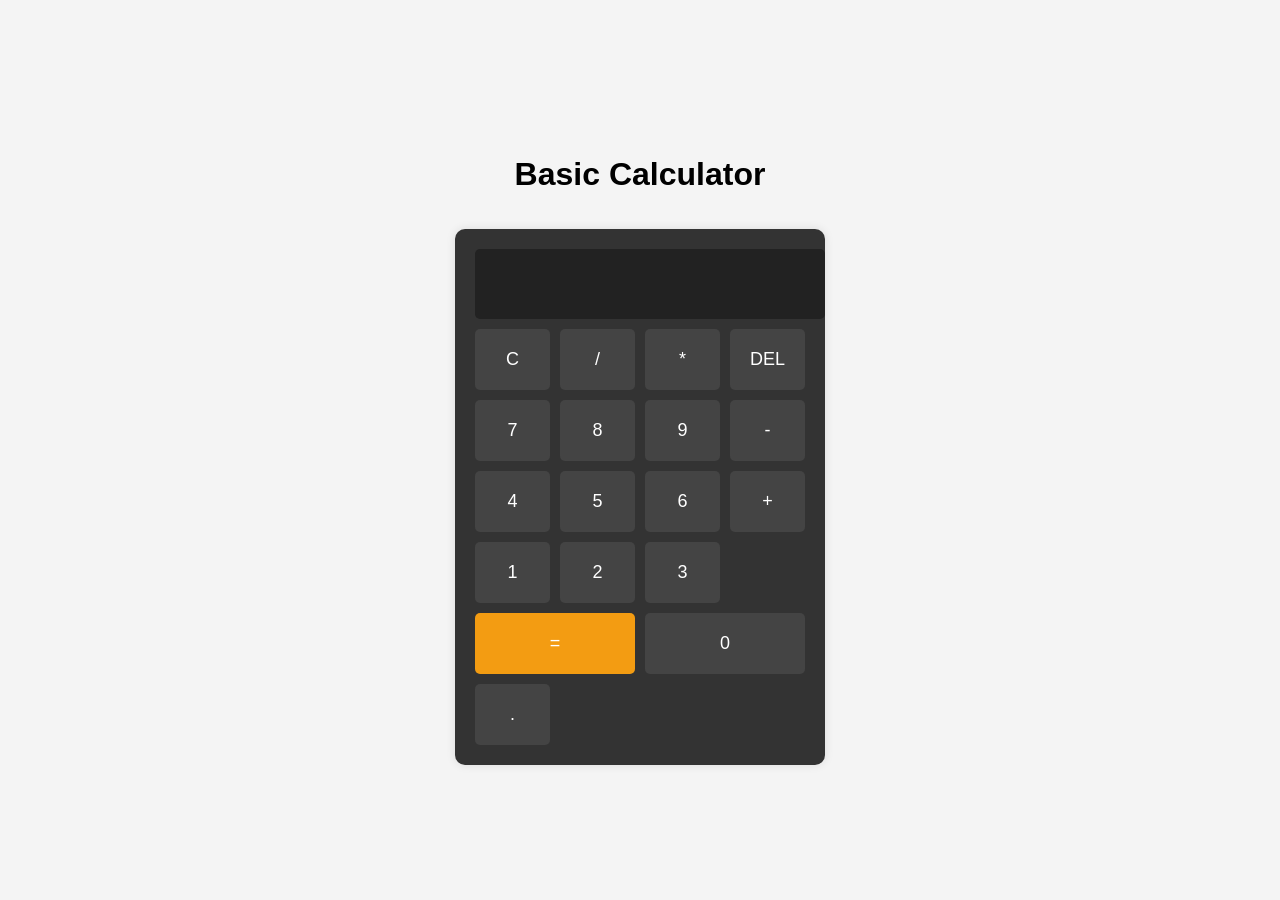
<file: Task-2/index.html>
<!DOCTYPE html>
<html lang="en">
<head>
  <meta charset="UTF-8">
  <meta name="viewport" content="width=device-width, initial-scale=1.0">
  <title>Basic Calculator</title>
  <link rel="stylesheet" href="styles.css">
</head>
<body>

<div class="container">
    <div class="top-bar">
        <h1>Basic Calculator</h1>
    </div>
  <div class="calculator">
    <input type="text" id="display" disabled>
    <div class="buttons">
      <button onclick="clearDisplay()">C</button>
      <button onclick="appendToDisplay('/')">/</button>
      <button onclick="appendToDisplay('*')">*</button>
      <button onclick="deleteLast()">DEL</button>
      <button onclick="appendToDisplay('7')">7</button>
      <button onclick="appendToDisplay('8')">8</button>
      <button onclick="appendToDisplay('9')">9</button>
      <button onclick="appendToDisplay('-')">-</button>
      <button onclick="appendToDisplay('4')">4</button>
      <button onclick="appendToDisplay('5')">5</button>
      <button onclick="appendToDisplay('6')">6</button>
      <button onclick="appendToDisplay('+')">+</button>
      <button onclick="appendToDisplay('1')">1</button>
      <button onclick="appendToDisplay('2')">2</button>
      <button onclick="appendToDisplay('3')">3</button>
      <button onclick="calculateResult()" class="equals">=</button>
      <button onclick="appendToDisplay('0')" class="zero">0</button>
      <button onclick="appendToDisplay('.')">.</button>
    </div>
  </div>
</div>
  <script src="script.js"></script>
</body>
</html>
</file>
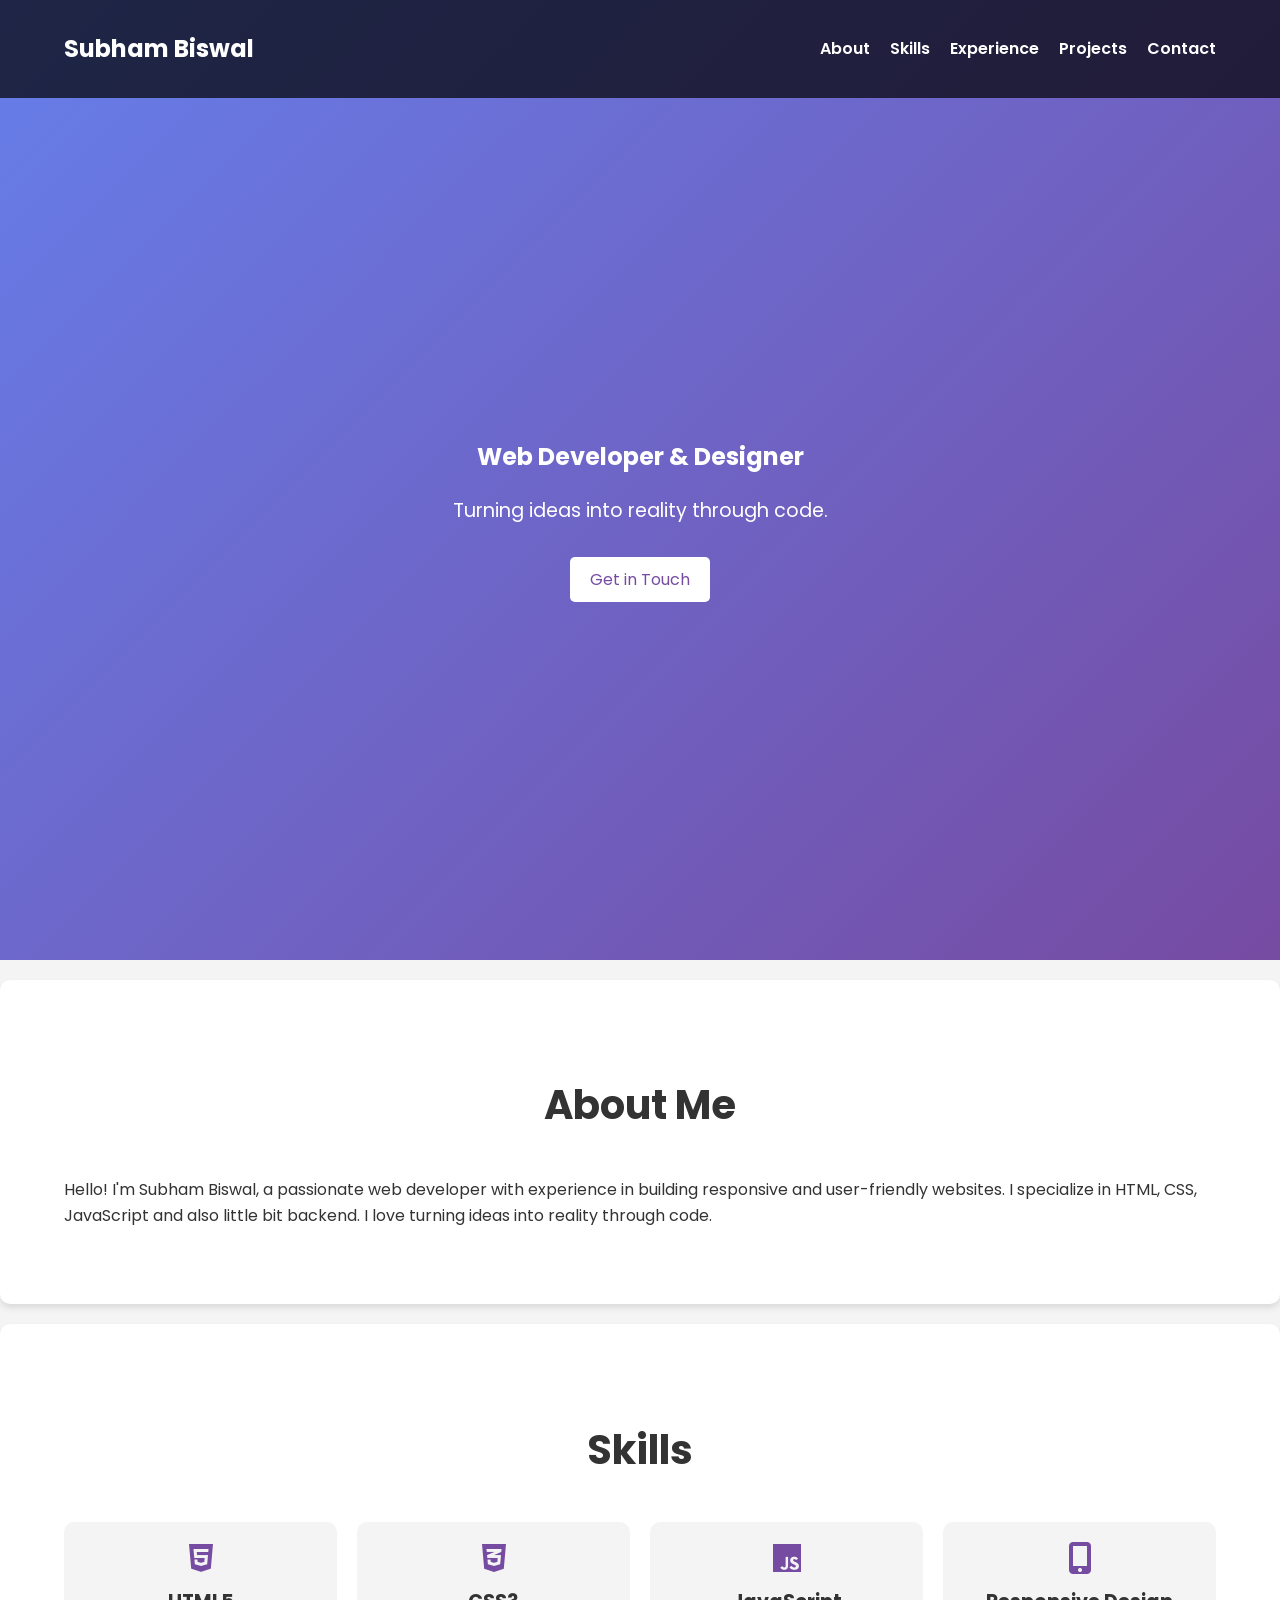
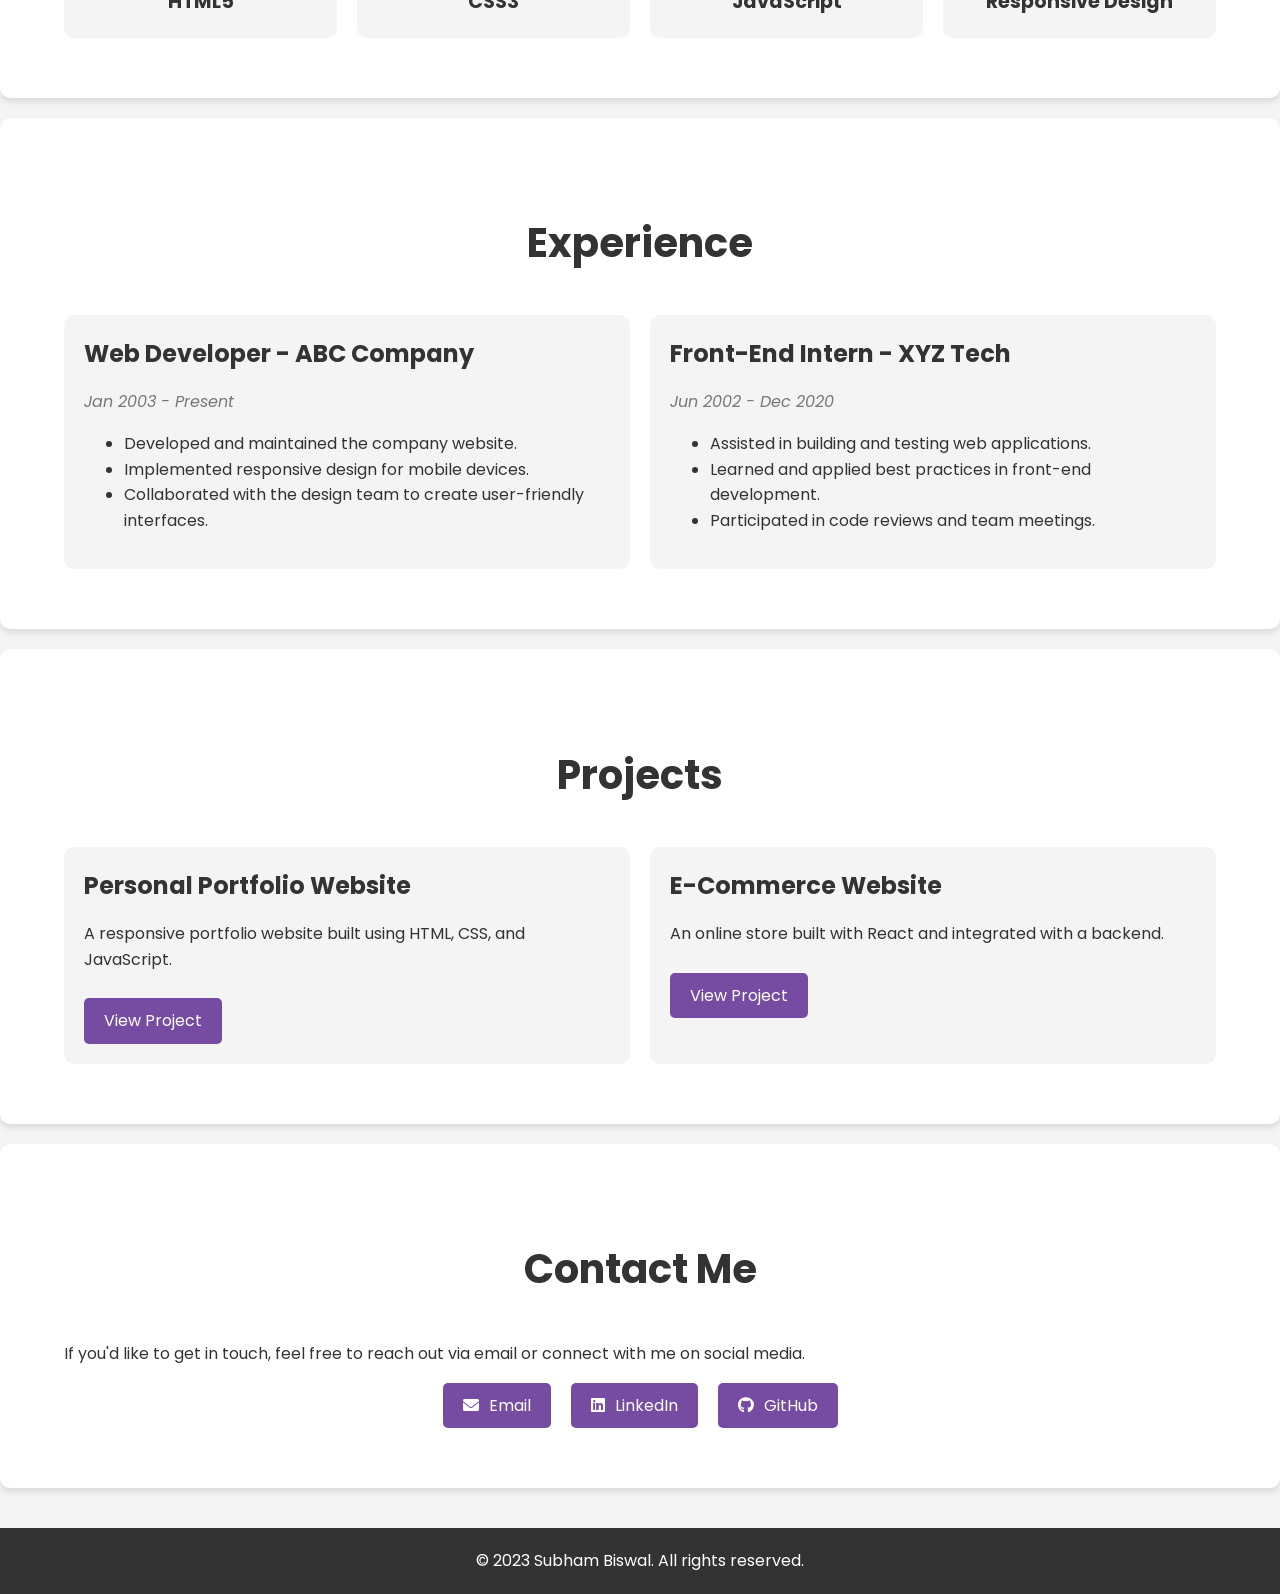
<file: Task-3/index.html>
<!DOCTYPE html>
<html lang="en">
<head>
    <meta charset="UTF-8">
    <meta name="viewport" content="width=device-width, initial-scale=1.0">
    <title>Portfolio</title>
    <link rel="stylesheet" href="styles.css">
    <link rel="stylesheet" href="https://cdnjs.cloudflare.com/ajax/libs/font-awesome/6.0.0/css/all.min.css">
    <link href="https://fonts.googleapis.com/css2?family=Poppins:wght@300;400;600&display=swap" rel="stylesheet">
</head>
<body>
    <!-- Header -->
    <header>
        <nav>
            <div class="container">
                <h2>Subham Biswal</h2>
                <ul>
                    <li><a href="#about">About</a></li>
                    <li><a href="#skills">Skills</a></li>
                    <li><a href="#experience">Experience</a></li>
                    <li><a href="#projects">Projects</a></li>
                    <li><a href="#contact">Contact</a></li>
                </ul>
            </div>
        </nav>
        <div class="hero">
            <div class="container">
                <h2>Web Developer & Designer</h2>
                <p>Turning ideas into reality through code.</p>
                <a href="https://linkedin.com/in/subham-biswal2120/" class="btn">Get in Touch</a>
            </div>
        </div>
    </header>

    <!-- About Section -->
    <section id="about" class="section">
        <div class="container">
            <h2>About Me</h2>
            <p>Hello! I'm Subham Biswal, a passionate web developer with experience in building responsive and user-friendly websites. I specialize in HTML, CSS, JavaScript and also little bit backend. I love turning ideas into reality through code.</p>
        </div>
    </section>

    <!-- Skills Section -->
    <section id="skills" class="section">
        <div class="container">
            <h2>Skills</h2>
            <div class="skills-grid">
                <div class="skill-card">
                    <i class="fab fa-html5"></i>
                    <h3>HTML5</h3>
                </div>
                <div class="skill-card">
                    <i class="fab fa-css3-alt"></i>
                    <h3>CSS3</h3>
                </div>
                <div class="skill-card">
                    <i class="fab fa-js"></i>
                    <h3>JavaScript</h3>
                </div>
                <div class="skill-card">
                    <i class="fas fa-mobile-alt"></i>
                    <h3>Responsive Design</h3>
                </div>
                </div>
            </div>
        </div>
    </section>

    <!-- Experience Section -->
    <section id="experience" class="section">
        <div class="container">
            <h2>Experience</h2>
            <div class="experience-grid">
                <div class="experience-card">
                    <h3>Web Developer - ABC Company</h3>
                    <p>Jan 2003 - Present</p>
                    <ul>
                        <li>Developed and maintained the company website.</li>
                        <li>Implemented responsive design for mobile devices.</li>
                        <li>Collaborated with the design team to create user-friendly interfaces.</li>
                    </ul>
                </div>
                <div class="experience-card">
                    <h3>Front-End Intern - XYZ Tech</h3>
                    <p>Jun 2002 - Dec 2020</p>
                    <ul>
                        <li>Assisted in building and testing web applications.</li>
                        <li>Learned and applied best practices in front-end development.</li>
                        <li>Participated in code reviews and team meetings.</li>
                    </ul>
                </div>
            </div>
        </div>
    </section>

    <!-- Projects Section -->
    <section id="projects" class="section">
        <div class="container">
            <h2>Projects</h2>
            <div class="projects-grid">
                <div class="project-card">
                    <h3>Personal Portfolio Website</h3>
                    <p>A responsive portfolio website built using HTML, CSS, and JavaScript.</p>
                    <a href="#" class="btn">View Project</a>
                </div>
                <div class="project-card">
                    <h3>E-Commerce Website</h3>
                    <p>An online store built with React and integrated with a backend.</p>
                    <a href="#" class="btn">View Project</a>
                </div>
            </div>
        </div>
    </section>

    <!-- Contact Section -->
    <section id="contact" class="section">
        <div class="container">
            <h2>Contact Me</h2>
            <p>If you'd like to get in touch, feel free to reach out via email or connect with me on social media.</p>
            <div class="contact-links">
                <a href="subhambiswal5120@gmail.com" class="btn"><i class="fas fa-envelope"></i> Email</a>
                <a href="https://linkedin.com/in/subham-biswal2120/" class="btn"><i class="fab fa-linkedin"></i> LinkedIn</a>
                <a href="https://github.com/subham212" class="btn"><i class="fab fa-github"></i> GitHub</a>
            </div>
        </div>
    </section>

    <!-- Footer -->
    <footer>
        <div class="container">
            <p>&copy; 2023 Subham Biswal. All rights reserved.</p>
        </div>
    </footer>
</body>
</html>
</file>
<file: Task-2/styles.css>
/* styles.css */
body {
    display: flex;
    justify-content: center;
    align-items: center;
    height: 100vh;
    margin: 0;
    background-color: #f4f4f4;
    font-family: Arial, sans-serif;
  }
  
  .calculator {
    background-color: #333;
    padding: 20px;
    border-radius: 10px;
    box-shadow: 0 0 10px rgba(0, 0, 0, 0.1);
  }
  
  #display {
    width: 100%;
    height: 50px;
    background-color: #222;
    color: #fff;
    border: none;
    text-align: right;
    padding: 10px;
    font-size: 24px;
    border-radius: 5px;
    margin-bottom: 10px;
  }
  
  .buttons {
    display: grid;
    grid-template-columns: repeat(4, 1fr);
    gap: 10px;
  }
  
  button {
    padding: 20px;
    font-size: 18px;
    border: none;
    border-radius: 5px;
    background-color: #444;
    color: #fff;
    cursor: pointer;
    transition: background-color 0.2s;
  }
  
  button:hover {
    background-color: #555;
  }
  
  button.equals {
    grid-column: span 2;
    background-color: #f39c12;
  }
  
  button.equals:hover {
    background-color: #e67e22;
  }
  
  button.zero {
    grid-column: span 2;
  }

.container{
    display: flex;
    flex-direction: column;
    text-align: center;
}

.top-bar{
    margin-bottom: 15px;
}
</file>
<file: Task-3/styles.css>
/* General Styles */
body {
  font-family: 'Poppins', sans-serif;
  line-height: 1.6;
  margin: 0;
  padding: 0;
  color: #333;
  background: #f4f4f4;
}

.container {
  width: 90%;
  max-width: 1200px;
  margin: auto;
  overflow: hidden;
}

/* Header */
header {
  background: linear-gradient(135deg, #667eea, #764ba2);
  color: #fff;
  padding-top: 60px;
  min-height: 100vh;
  display: flex;
  flex-direction: column;
  justify-content: center;
  text-align: center;
}

header h1 {
  font-size: 3rem;
  margin: 0;
}

header p {
  font-size: 1.2rem;
  margin: 10px 0;
}

header .btn {
  background: #fff;
  color: #764ba2;
  padding: 10px 20px;
  text-decoration: none;
  border-radius: 5px;
  margin-top: 20px;
  display: inline-block;
}

/* Navigation */
nav {
  position: fixed;
  top: 0;
  width: 100%;
  background: rgba(0, 0, 0, 0.7);
  z-index: 1000;
}

nav .container {
  display: flex;
  justify-content: space-between;
  align-items: center;
  padding: 10px 0;
}

nav ul {
  list-style: none;
  margin: 0;
  padding: 0;
  display: flex;
}

nav ul li {
  margin-left: 20px;
}

nav ul li a {
  color: #fff;
  text-decoration: none;
  font-weight: 600;
}

/* Sections */
.section {
  padding: 60px 0;
  background: #fff;
  margin: 20px 0;
  border-radius: 10px;
  box-shadow: 0 4px 6px rgba(0, 0, 0, 0.1);
}

.section h2 {
  text-align: center;
  font-size: 2.5rem;
  margin-bottom: 40px;
  color: #333;
}

/* Skills Grid */
.skills-grid {
  display: grid;
  grid-template-columns: repeat(auto-fit, minmax(150px, 1fr));
  gap: 20px;
}

.skill-card {
  background: #f4f4f4;
  padding: 20px;
  text-align: center;
  border-radius: 10px;
  transition: transform 0.3s ease;
}

.skill-card:hover {
  transform: translateY(-10px);
}

.skill-card i {
  font-size: 2rem;
  color: #764ba2;
}

.skill-card h3 {
  margin: 10px 0 0;
  font-size: 1.2rem;
}

/* Experience Grid */
.experience-grid {
  display: grid;
  grid-template-columns: repeat(auto-fit, minmax(300px, 1fr));
  gap: 20px;
}

.experience-card {
  background: #f4f4f4;
  padding: 20px;
  border-radius: 10px;
}

.experience-card h3 {
  margin: 0 0 10px;
  font-size: 1.5rem;
}

.experience-card p {
  font-style: italic;
  color: #777;
}

/* Projects Grid */
.projects-grid {
  display: grid;
  grid-template-columns: repeat(auto-fit, minmax(300px, 1fr));
  gap: 20px;
}

.project-card {
  background: #f4f4f4;
  padding: 20px;
  border-radius: 10px;
}

.project-card h3 {
  margin: 0 0 10px;
  font-size: 1.5rem;
}

.project-card .btn {
  background: #764ba2;
  color: #fff;
  padding: 10px 20px;
  text-decoration: none;
  border-radius: 5px;
  display: inline-block;
  margin-top: 10px;
}

/* Contact Section */
.contact-links {
  display: flex;
  justify-content: center;
  gap: 20px;
}

.contact-links .btn {
  background: #764ba2;
  color: #fff;
  padding: 10px 20px;
  text-decoration: none;
  border-radius: 5px;
  display: flex;
  align-items: center;
  gap: 10px;
}

/* Footer */
footer {
  background: #333;
  color: #fff;
  text-align: center;
  padding: 20px 0;
  margin-top: 40px;
}

footer p {
  margin: 0;
}
</file>
